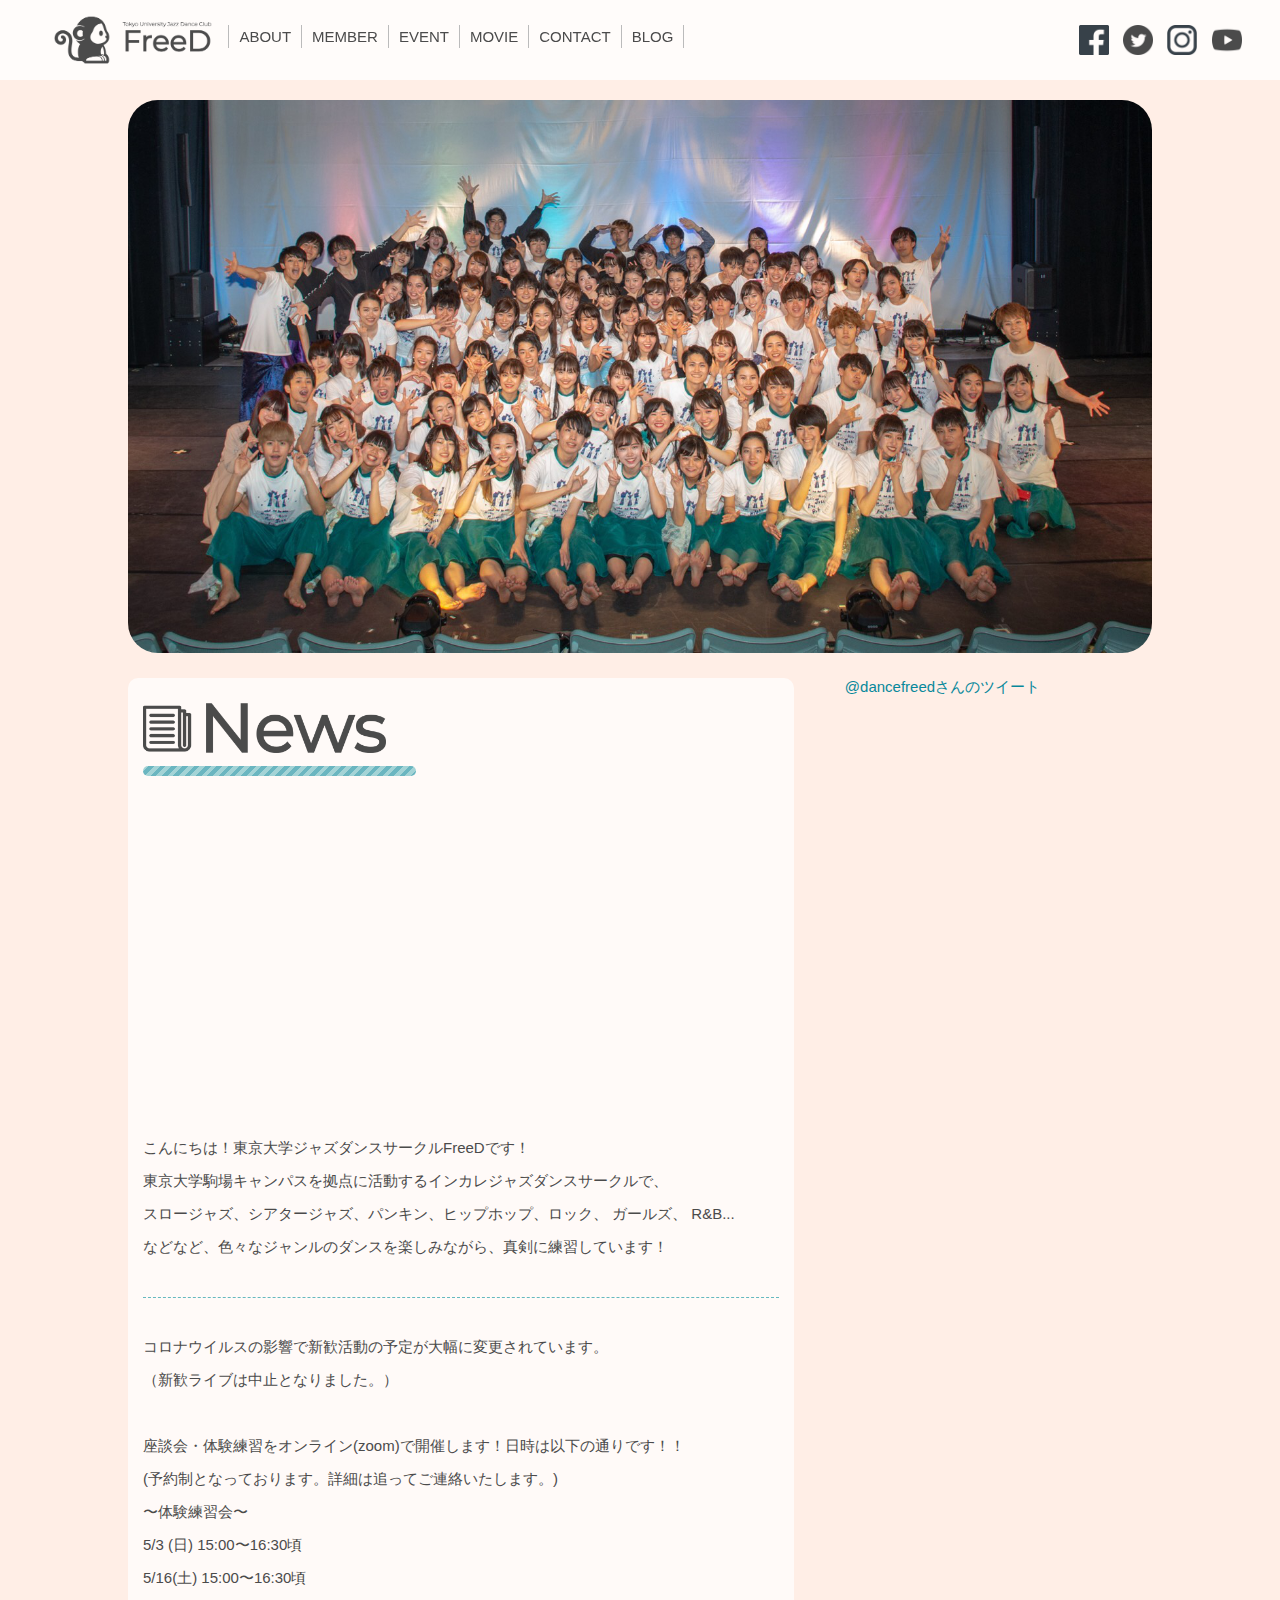
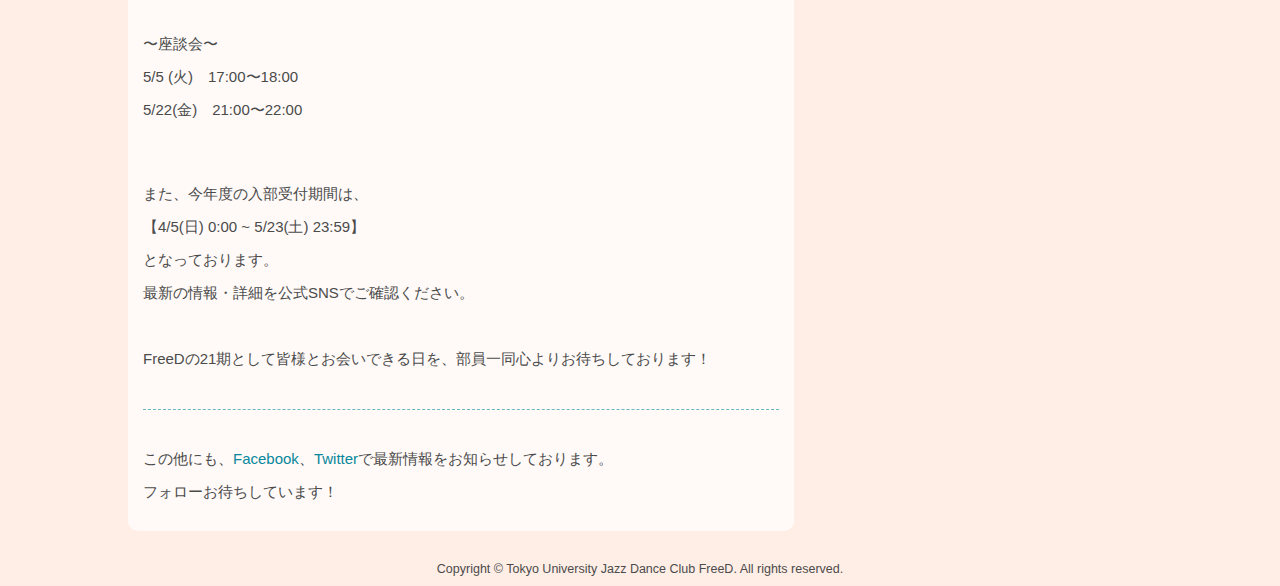
<file: index.html>
<!DOCTYPE html>
<head>
<link rel="icon" href="./favicon.ico"/>
<meta charset="UTF-8">
<meta name="description" content="東京大学ジャズダンスサークルFreeDです！ジャズダンス、ヒップホップ、パンキン、ロック...などなど様々なダンスを楽しく、かつ真剣に練習しています!" />
<meta name="keywords" content="ジャズダンス,東京大学,インカレ,サークル,ダンス" />
<title>FreeD 東京大学ジャズダンスサークル - UT JazzDanceClub FreeD -</title>
<meta name="viewport" content="width=device-width, initial-scale=1">
<link href="freedhp.css" rel="stylesheet" type="text/css" />
<!--<script language=”javascript”>
resizeTo(1000,630);
</script>-->
<!--↑画面サイズ指定-->
</head>

<body>
<header>
    <h1 id="logo"><a href="index.html"><img src="images/logo.png" alt="FreeD"></a></h1>
    <nav id="menubar">
    <ul>
        <li><a href="about.html">ABOUT</a></li>
        <li><a href="member.html">MEMBER</a></li>
        <li><a href="event.html">EVENT</a></li>
        <li><a href="movie.html">MOVIE</a></li>
        <li><a href="contact.html">CONTACT</a></li>
        <li><a href="http://blog.livedoor.jp/dancefreed/" target="_blank" rel="noopener noreferrer">BLOG</a></li>
    </ul>
    </nav>
    <ul class="icon">
        <li><a href="https://www.facebook.com/jazzdancefreed" target="_blank" rel="noopener noreferrer"><img src="images/icon_facebook.png" alt="Facebook"></a></li>
        <li><a href="https://twitter.com/dancefreed" target="_blank" rel="noopener noreferrer"><img src="images/icon_twitter.png" alt="Twitter"></a></li>
        <li><a href="https://www.instagram.com/freed_ut_dance/" target="_blank" rel="noopener noreferrer"><img src="images/icon_instagram.png" alt="Instagram"></a></li>
        <li><a href="https://www.youtube.com/user/jazzdancefreed" target="_blank" rel="nonopener nonreferrer"><img src="images/icon_youtube.png" alt="Youtube"></a></li>
    </ul>

    <div id="nav-drawer">
        <input id="nav-input" type="checkbox" class="nav-unshown">
        <label id="nav-open" for="nav-input"><span></span></label>
        <label class="nav-unshown" id="nav-close" for="nav-input"></label>
        <div id="nav-content">
            <ul>
                <li><a href="index.html">HOME</a></li>
                <li><a href="about.html">ABOUT</a></li>
                <li><a href="member.html">MEMBER</a></li>
                <li><a href="event.html">EVENT</a></li>
                <li><a href="movie.html">MOVIE</a></li>
                <li><a href="contact.html">CONTACT</a></li>
                <li><a href="http://blog.livedoor.jp/dancefreed/" target="_blank" rel="noopener noreferrer">BLOG</a></li>
            </ul>
        </div>
    </div>
</header>

<div class ="main">
    <div class ="topimage">
        <img src="images/top/shinkan_2019.jpg">
    </div>

    <div class="boxes">
        <div class="box">
            <div class="titleimage">
                <img src = "images/news.png">
                <hr class="hr_title" />
            </div>
            <div class="text">
                <br>
                <div class ="iframe-responsive">
                    <iframe width="560" height="315" src="https://www.youtube.com/embed/Z92Rk_LYeN4" frameborder="0" allow="accelerometer; autoplay; encrypted-media; gyroscope; picture-in-picture" allowfullscreen></iframe>
                </div>
                <p>こんにちは！東京大学ジャズダンスサークルFreeDです！</p>
                <p>東京大学駒場キャンパスを拠点に活動するインカレジャズダンスサークルで、</p>
                <p>スロージャズ、シアタージャズ、パンキン、ヒップホップ、ロック、 ガールズ、 R&B...</p>
                <p>などなど、色々なジャンルのダンスを楽しみながら、真剣に練習しています！</p>
                <br>
                <hr>
                <br>
                <p>コロナウイルスの影響で新歓活動の予定が大幅に変更されています。</p>
                <p>（新歓ライブは中止となりました。）</p>
                <br>

                <p>座談会・体験練習をオンライン(zoom)で開催します！日時は以下の通りです！！</p>
                <p>(予約制となっております。詳細は追ってご連絡いたします。)
                <br>
                <p>〜体験練習会〜</p>
                <p>5/3 (日) 15:00〜16:30頃</p>
                <p>5/16(土) 15:00〜16:30頃</p>
                <br>
                <p>〜座談会〜
                <p>5/5 (火)　17:00〜18:00</p>
                <p>5/22(金)　21:00〜22:00</p>
                <br><br>


                <p>また、今年度の入部受付期間は、</p>
                <p>【4/5(日) 0:00 ~ 5/23(土) 23:59】</p>
                <p>となっております。</p>
                <p>最新の情報・詳細を公式SNSでご確認ください。</p>
                <br>
                <p>FreeDの21期として皆様とお会いできる日を、部員一同心よりお待ちしております！</p>
                <br>
                <hr>
                <br>
                <p>この他にも、<a href="https://www.facebook.com/jazzdancefreed/" target="_blank" rel="noopener noreferrer">Facebook</a>、<a href="https://twitter.com/dancefreed" target="_blank" rel="noopener noreferrer">Twitter</a>で最新情報をお知らせしております。</p>
                <p>フォローお待ちしています！</p>
            </div>
        </div>

        <div class="tweetbox">
            <a class="twitter-timeline"
            href="https://twitter.com/dancefreed"
            data-widget-id="619911555111518208"
            width="100%"
            height="1000">@dancefreedさんのツイート</a>
            <script>!function(d,s,id){var js,fjs=d.getElementsByTagName(s)[0],p=/^http:/.test(d.location)?'http':'https';if(!d.getElementById(id)){js=d.createElement(s);js.id=id;js.src=p+"://platform.twitter.com/widgets.js";fjs.parentNode.insertBefore(js,fjs);}}(document,"script","twitter-wjs");</script>
        </div>
    </div>

    <footer>
        <small>Copyright © Tokyo University Jazz Dance Club FreeD. All rights reserved.</small>
    </footer>
</div>
</body>
</html>
</file>
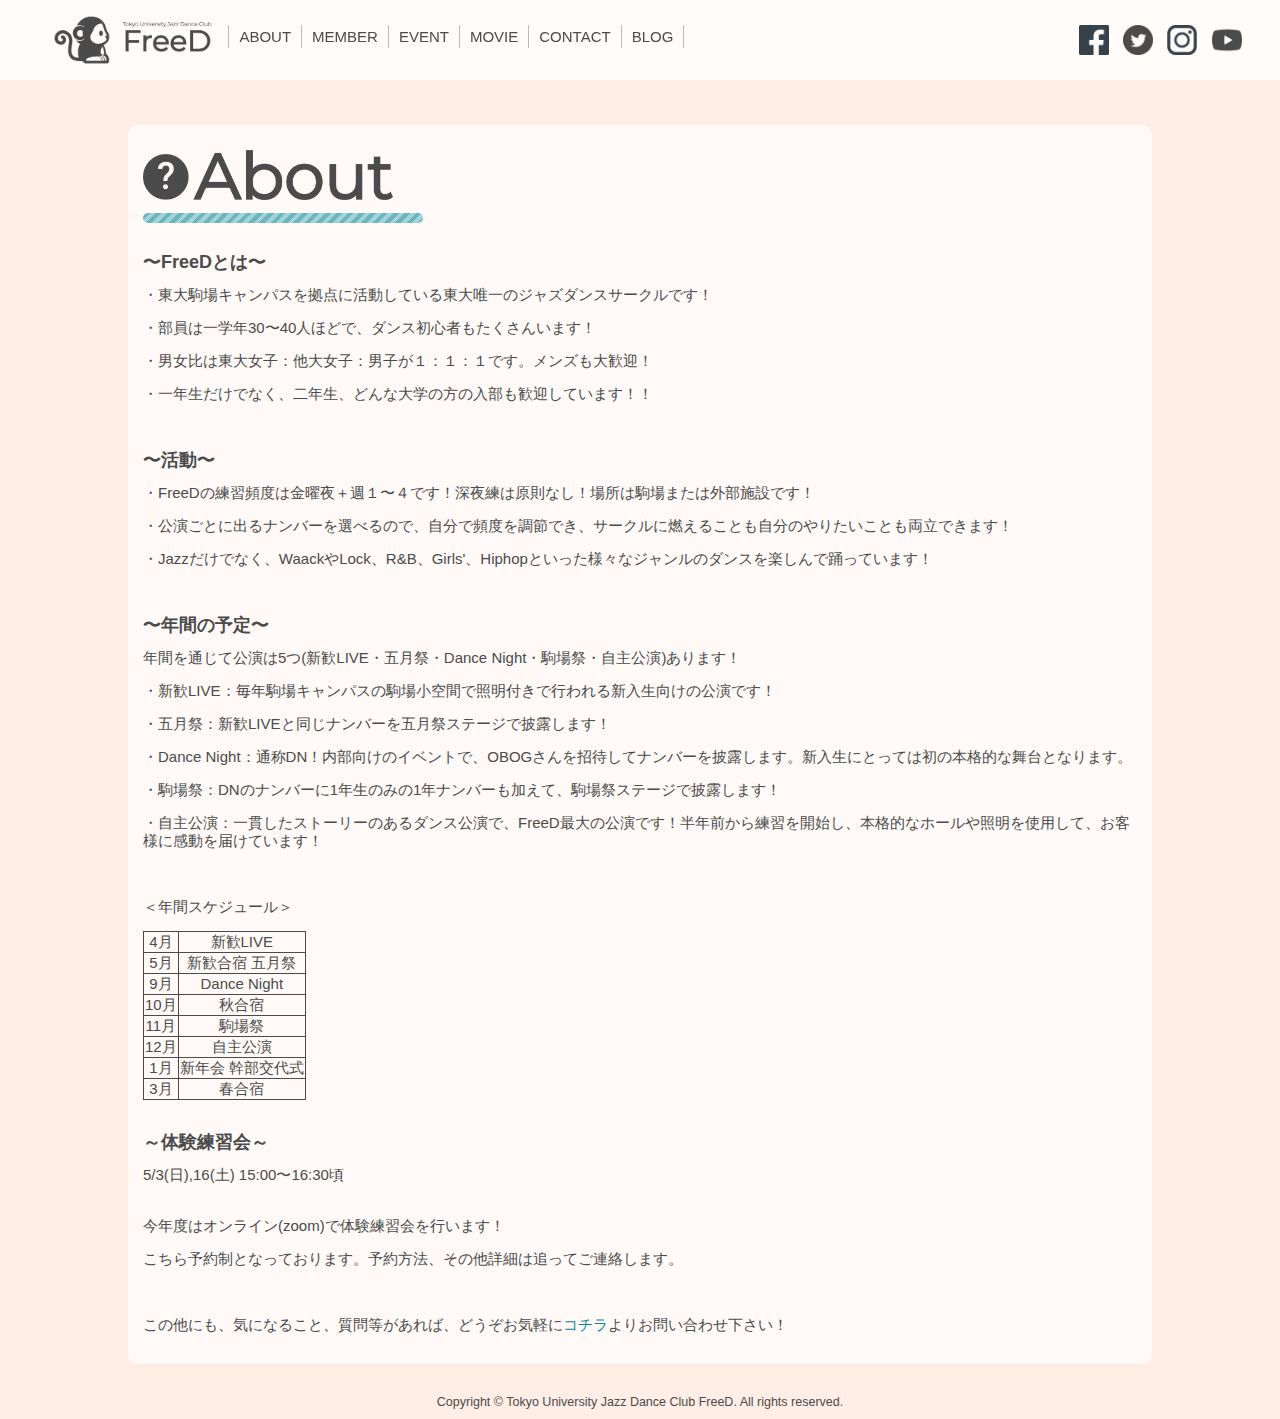
<file: about.html>
<!DOCTYPE html>
<head>
<link rel="icon" href="./favicon.ico"/>
<meta charset="UTF-8">
<title>サークル概要 | ジャズダンスサークルFreeD</title>
<meta name="viewport" content="width=device-width, initial-scale=1">
<link href="freedhp.css" rel="stylesheet" type="text/css" />
</head>

<body>
<header>
    <h1 id="logo"><a href="index.html"><img src="images/logo.png" alt="FreeD"></a></h1>
    <nav id="menubar">
    <ul>
    <li><a href="about.html">ABOUT</a></li>
    <li><a href="member.html">MEMBER</a></li>
    <li><a href="event.html">EVENT</a></li>
    <li><a href="movie.html">MOVIE</a></li>
    <li><a href="contact.html">CONTACT</a></li>
    <li><a href="http://blog.livedoor.jp/dancefreed/" target="_blank" rel="noopener noreferrer">BLOG</a></li>
    </ul>
    </nav>
    <ul class="icon">
        <li><a href="https://www.facebook.com/jazzdancefreed" target="_blank" rel="noopener noreferrer"><img src="images/icon_facebook.png" alt="Facebook"></a></li>
        <li><a href="https://twitter.com/dancefreed" target="_blank" rel="noopener noreferrer"><img src="images/icon_twitter.png" alt="Twitter"></a></li>
        <li><a href="https://www.instagram.com/freed_ut_dance/" target="_blank" rel="noopener noreferrer"><img src="images/icon_instagram.png" alt="Instagram"></a></li>
        <li><a href="https://www.youtube.com/user/jazzdancefreed" target="_blank" rel="nonopener nonreferrer"><img src="images/icon_youtube.png" alt="Youtube"></a></li>
    </ul>

    <div id="nav-drawer">
        <input id="nav-input" type="checkbox" class="nav-unshown">
        <label id="nav-open" for="nav-input"><span></span></label>
        <label class="nav-unshown" id="nav-close" for="nav-input"></label>
        <div id="nav-content">
            <ul>
                <li><a href="index.html">HOME</a></li>
                <li><a href="about.html">ABOUT</a></li>
                <li><a href="member.html">MEMBER</a></li>
                <li><a href="event.html">EVENT</a></li>
                <li><a href="movie.html">MOVIE</a></li>
                <li><a href="contact.html">CONTACT</a></li>
                <li><a href="http://blog.livedoor.jp/dancefreed/" target="_blank" rel="noopener noreferrer">BLOG</a></li>
            </ul>
        </div>
    </div>
</header>

<div class = "main">
    <div class ="topimage">

    </div>

    <div class="boxes">
        <div class ="contentbox">
            <div class="titleimage">
                <img src = "images/about.png">
                <hr class="hr_title" />
            </div>

            <div class="text">
              <h2>〜FreeDとは〜</h2>
              <p>・東大駒場キャンパスを拠点に活動している東大唯一のジャズダンスサークルです！</p>
              <p>・部員は一学年30〜40人ほどで、ダンス初心者もたくさんいます！</p>
              <p>・男女比は東大女子：他大女子：男子が１：１：１です。メンズも大歓迎！</p>
              <p>・一年生だけでなく、二年生、どんな大学の方の入部も歓迎しています！！</p>
              <br>
              <h2>〜活動〜</h2>
              <p>・FreeDの練習頻度は金曜夜＋週１〜４です！深夜練は原則なし！場所は駒場または外部施設です！</p>
              <p>・公演ごとに出るナンバーを選べるので、自分で頻度を調節でき、サークルに燃えることも自分のやりたいことも両立できます！</p>
              <p>・Jazzだけでなく、WaackやLock、R&B、Girls'、Hiphopといった様々なジャンルのダンスを楽しんで踊っています！</p>
              <br>
            <!--
              <h2>Q.FreeDってなに？</h2>
              <p>--- A.FreeDは正式名称を「東京大学ジャズダンスサークルFreeD」といい、東京大学唯一のジャズダンスサークルです！</p>
              <h2>Q.どんなダンスを踊っているの？</h2>
              <p>--- A.名前の通り、ジャズダンスを中心に練習していますが、その他にもLock, Waack, R&B, Girls'などのストリートダンスも練習しています！詳しくは<a href="photomovie.html">こちら</a>をご覧ください。</p>
              <h2>Q.どこで練習しているの？</h2>
              <p>--- A.東京大学駒場キャンパスのコミュニケーションプラザ(通称コミプラ)で主に練習しています！その他にも自治体の施設やダンススタジオを借りて練習することもあります！</p>
              <h2>Q.練習頻度はどれくらい？</h2>
              <p>--- A.練習回数は金曜夜+週1〜4程度(主に火, 水, 木, 土)ですが、ナンバーごとの練習となるので自分の予定に合わせて出るナンバーを選んで、忙しさを調整しながらサークルに参加することが可能です！</p>
-->

              <h2>〜年間の予定〜</h2>
              <p>年間を通じて公演は5つ(新歓LIVE・五月祭・Dance Night・駒場祭・自主公演)あります！</p>
              <p>・新歓LIVE：毎年駒場キャンパスの駒場小空間で照明付きで行われる新入生向けの公演です！</p>
              <p>・五月祭：新歓LIVEと同じナンバーを五月祭ステージで披露します！</p>
              <p>・Dance Night：通称DN！内部向けのイベントで、OBOGさんを招待してナンバーを披露します。新入生にとっては初の本格的な舞台となります。</p>
              <p>・駒場祭：DNのナンバーに1年生のみの1年ナンバーも加えて、駒場祭ステージで披露します！</p>
              <p>・自主公演：一貫したストーリーのあるダンス公演で、FreeD最大の公演です！半年前から練習を開始し、本格的なホールや照明を使用して、お客様に感動を届けています！</p>
              <br>
              <p>＜年間スケジュール＞</p>
              <div class="eventtable">
              <table>
                  <tr>
                  <td>
                      4月
                  </td>
                  <td>
                      新歓LIVE
                  </td>
                  </tr>
                  <tr>
                  <td>
                      5月
                  </td>
                  <td>
                      新歓合宿
                      五月祭
                  </td>
                  </tr>
                  <tr>
                  <td>
                      9月
                  </td>
                  <td>
                      Dance Night
                  </td>
                  </tr>
                  <tr>
                  <td>
                      10月
                  </td>
                  <td>
                      秋合宿
                  </td>
                  </tr>
                  <tr>
                  <td>
                      11月
                  </td>
                  <td>
                      駒場祭
                  </td>
                  </tr>
                  <tr>
                  <td>
                      12月
                  </td>
                  <td>
                      自主公演
                  </td>
                  </tr>
                  <tr>
                  <td>
                      1月
                  </td>
                  <td>
                      新年会
                      幹部交代式
                  </td>
                  </tr>
                  <tr>
                  <td>
                      3月
                  </td>
                  <td>
                      春合宿
                  </td>
                  </tr>
              </table>
              </div>
              <!--
              <h2>Q.何年生まで活動するの？</h2>
              <p>--- A.3年目の代が幹部代としてサークルをまとめ、12月の自主公演を終えた後に引退し、次の代へ幹部代を引き継ぎます。勿論、OBOGとなった後も(社会人になった後でも!)いつでもサークルに帰ってきて皆と楽しく踊ることも出来ます☆</p>
              <h2>Q.どれくらいメンバーがいるの？</h2>
              <p>--- A.1学年約30人、3学年合わせて現役生約90人が活動しています！男女比は1:2~3くらいです！</p>
              <h2>Q.東大生じゃない人も入れるの？</h2>
              <p>--- A.他大生も大歓迎です♪女子は東大生：他大生がおよそ1：1、男子は殆どが東大生ですが、他大生もいます。大学による入部制限もなく、早稲田大学・青山学院大学・明治大学・御茶ノ水女子大学・日本女子大学・東京女子大学などなど色々な大学からメンバーが集まっており、大学の垣根を超えて楽しく活動しています！</p>
              <h2>Q.2年生は流石に入れないですよね・・・？</h2>
              <p>--- A.全然オッケーです！2年生に限らず、3年生以上だって入れます！学年関係なく、入部年度で同期が決まるので、学年では後輩だけどFreeDでは同期、なんてこともよく起こります。</p>
              <h2>Q.ダンスやったことなくてついていけるか不安です・・・</h2>
              <p>--- A.ダンス初心者で入部した人も沢山います！特に男子は経験者なんて殆どいません！先輩やOBOGさんの丁寧な指導のもと、幹部代になる頃にはみな見違えるほどダンスが上手になります！</p>
              <h2>Q.言葉で説明されてもピンとこないな・・・</h2>
              <p>--- A.是非、新歓LIVE・体験練習会へお越し下さい！！新歓LIVEでFreeDのダンスを間近で感じて、体験練習会でメンバーと一緒に踊って、是非FreeDのアットホームな雰囲気を感じてください！！2019年度は以下の日程で体験練習会を開催します。新歓LIVEの詳細は<a href="stage.html">コチラ</a>へどうぞ</p>
-->
              <br>
              <h2>～体験練習会～</h2>
              <div>5/3(日),16(土) 15:00〜16:30頃</div>
              <br>
              <p>今年度はオンライン(zoom)で体験練習会を行います！</p>
              <p>こちら予約制となっております。予約方法、その他詳細は追ってご連絡します。</p>
<!--          <div>4/9(火), 10(水), 18(木), 23(火), 24(水)18:45-21:00</div>
              <p>＠駒場キャンパスコミュニケーションプラザ北館</p>
                      <p>集合場所：駒場キャンパス正門前</p>
                      <p>集合時間：18:25</p>
                      <p>持ち物; 運動できる服、室内用の靴</p>
                      <p>※正門前に部員が立っていて、練習所まで 案内します。時間に間に合わない人は直接 練習場所にお越しください。</p>
-->
              <br>

              <p>この他にも、気になること、質問等があれば、どうぞお気軽に<a href="contact.html">コチラ</a>よりお問い合わせ下さい！</p>

            </div>
        </div>
    </div>

    <footer>
        <small>Copyright © Tokyo University Jazz Dance Club FreeD. All rights reserved.</small>
    </footer>
</div>
</body>
</html>
</file>
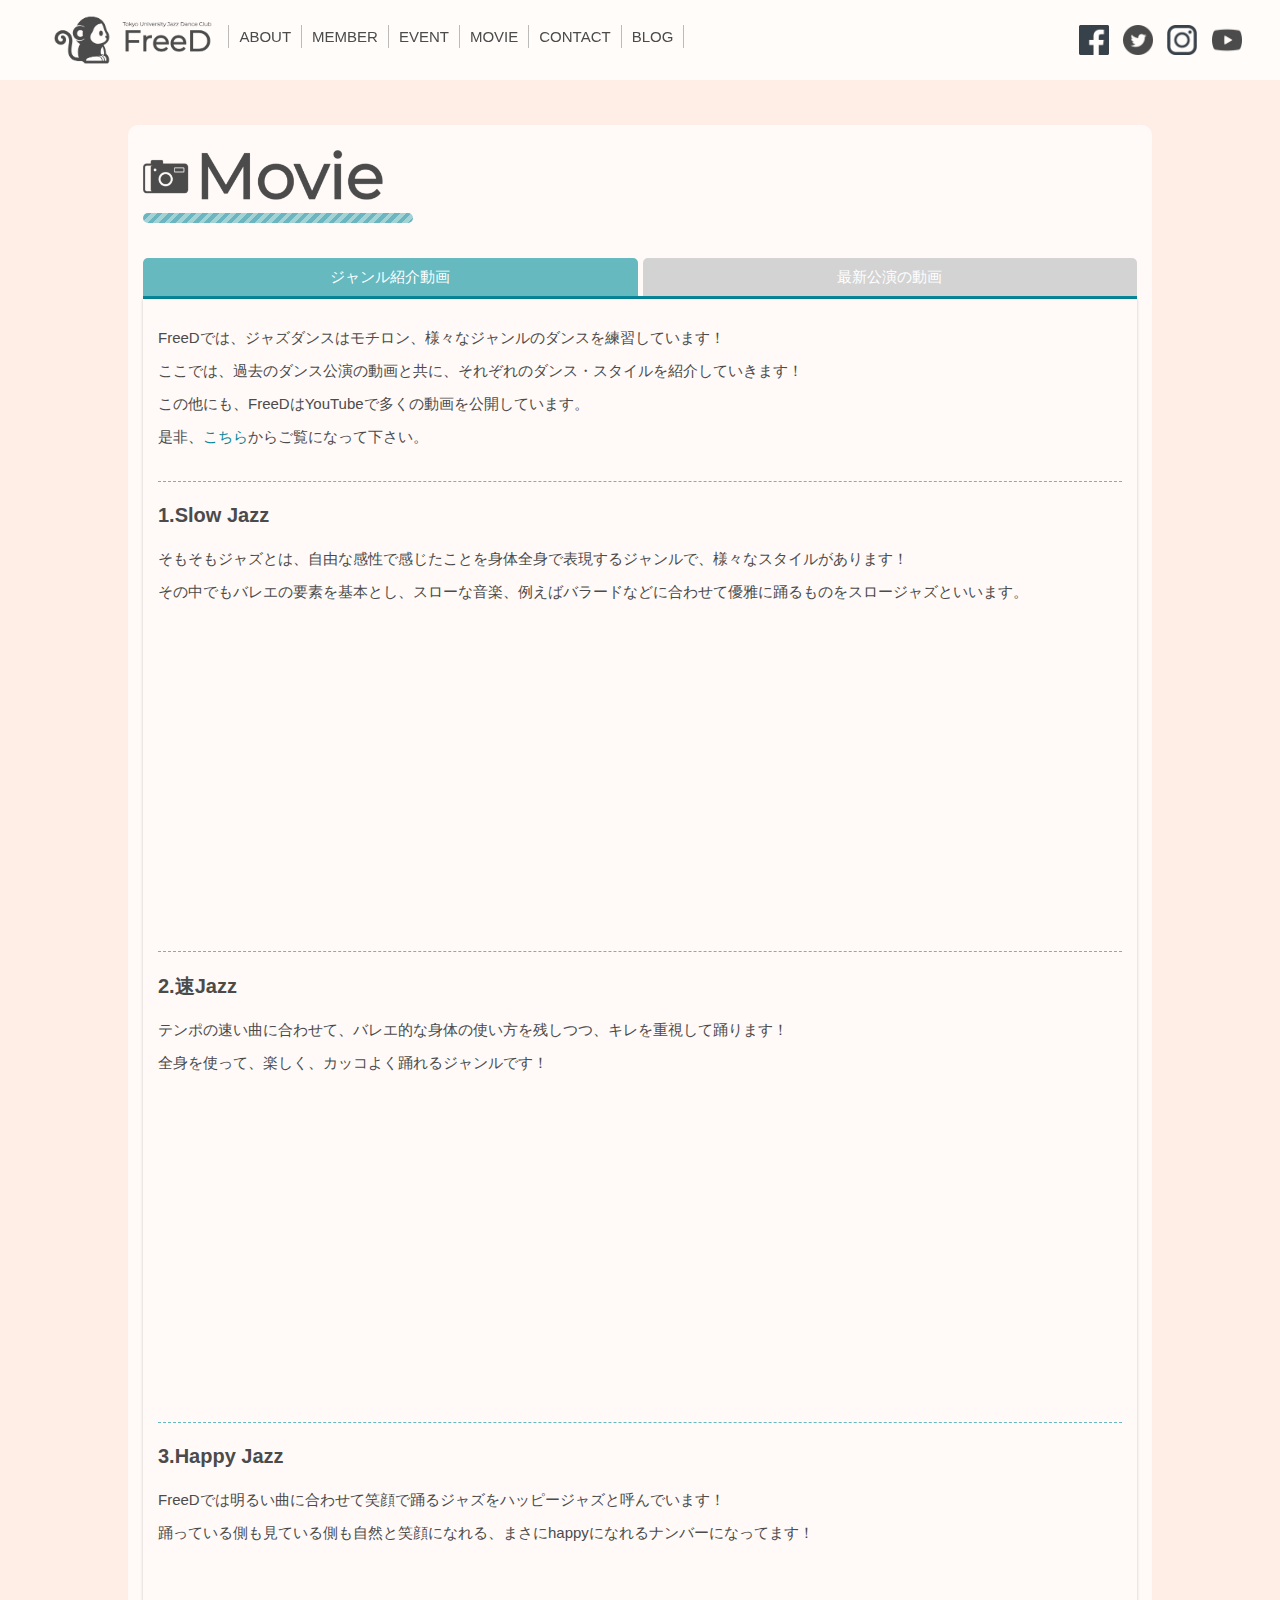
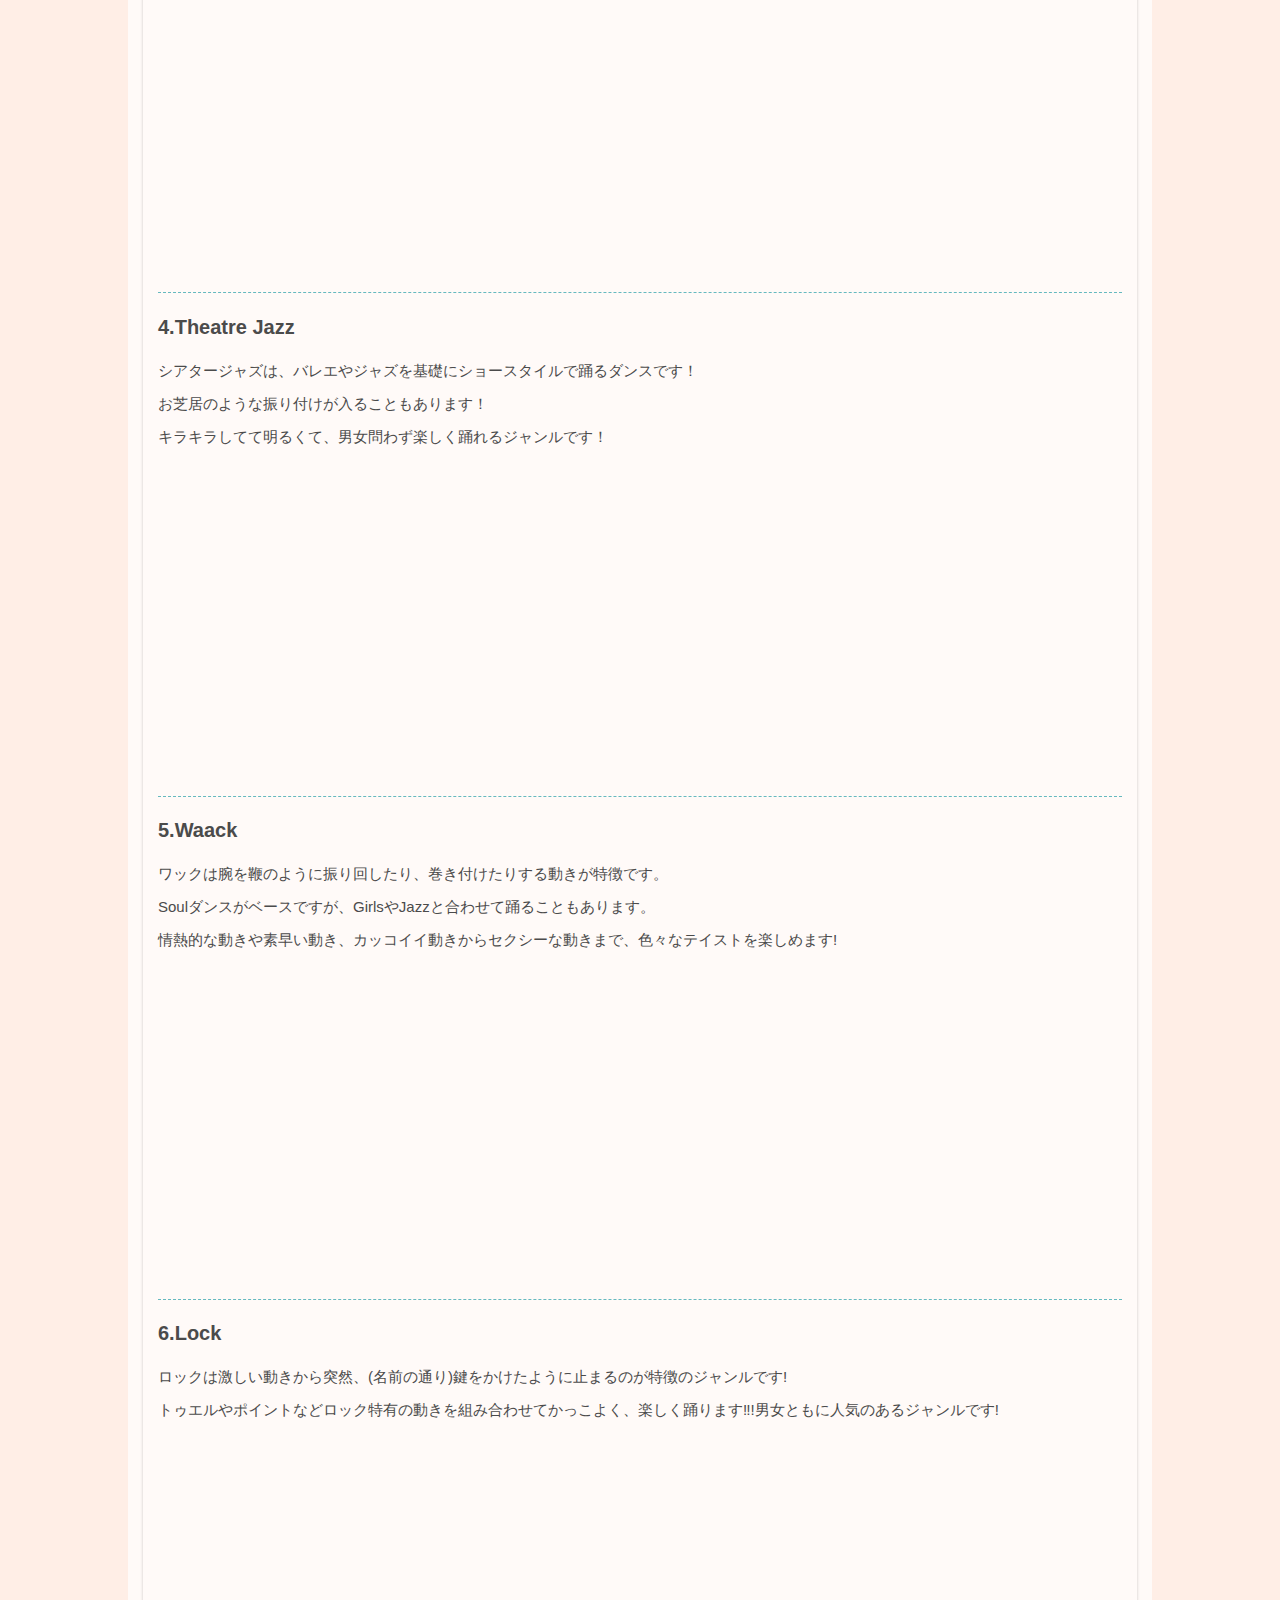
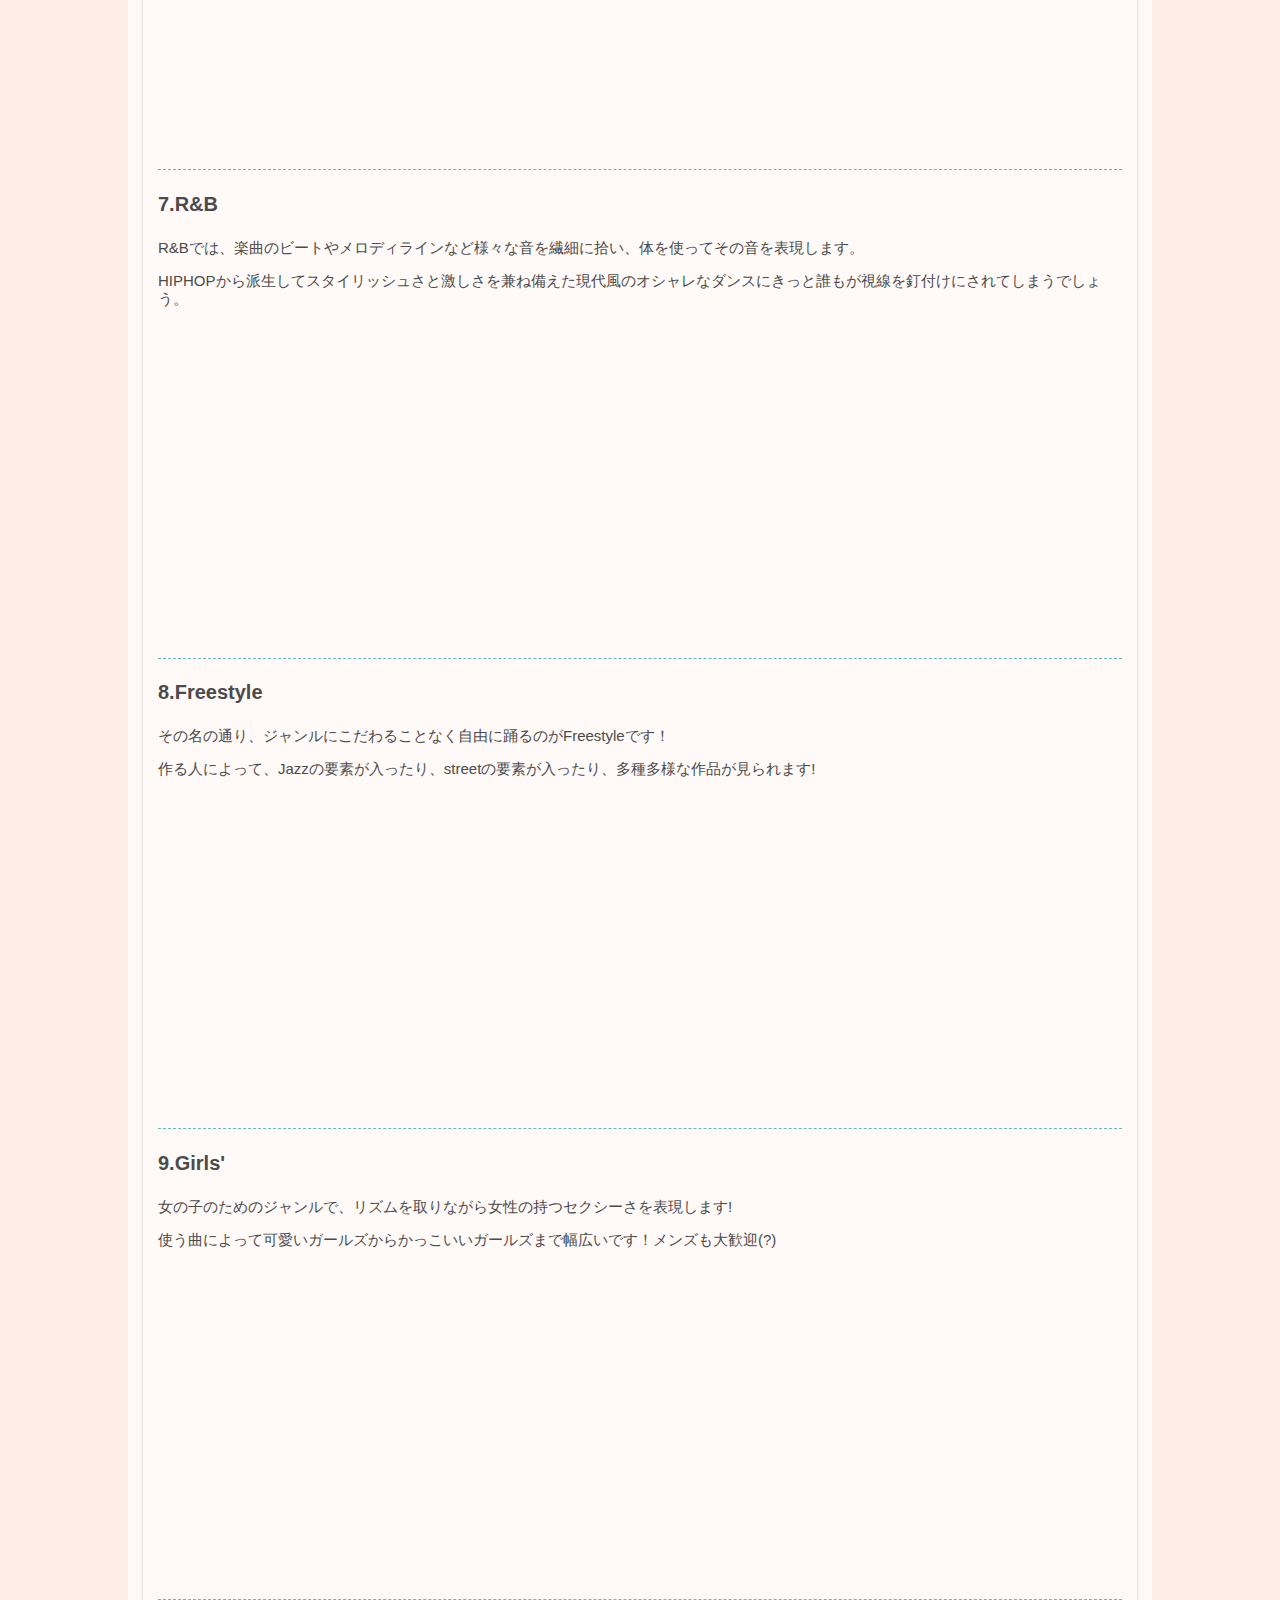
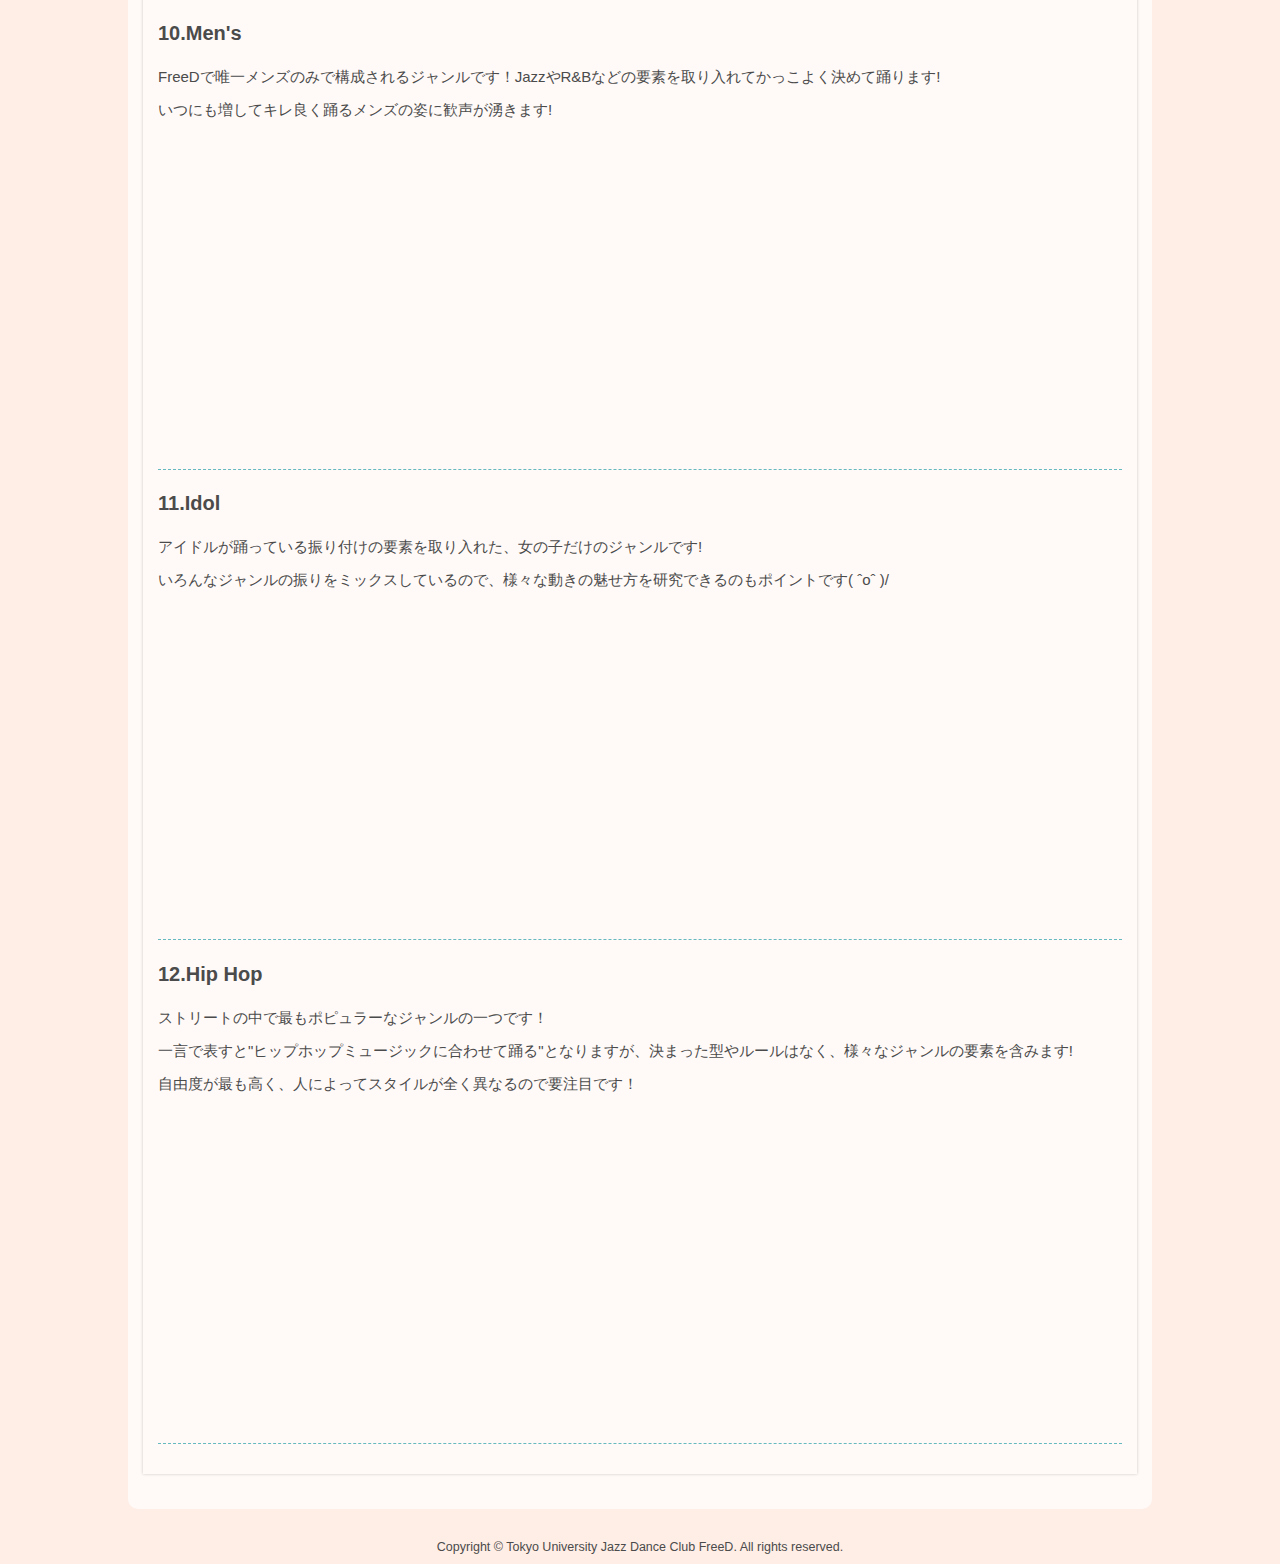
<file: movie.html>
<!DOCTYPE html>
<head>
    <link rel="icon" href="./favicon.ico"/>
    <meta charset="UTF-8">
    <title>動画 | ジャズダンスサークルFreeD</title>
    <meta name="viewport" content="width=device-width, initial-scale=1">
    <link href="freedhp.css" rel="stylesheet" type="text/css" />
</head>

<body>
    <header>
        <h1 id="logo"><a href="index.html"><img src="images/logo.png" alt="FreeD"></a></h1>
        <nav id="menubar">
        <ul>
            <li><a href="about.html">ABOUT</a></li>
            <li><a href="member.html">MEMBER</a></li>
            <li><a href="event.html">EVENT</a></li>
            <li><a href="movie.html">MOVIE</a></li>
            <li><a href="contact.html">CONTACT</a></li>
            <li><a href="http://blog.livedoor.jp/dancefreed/" target="_blank" rel="noopener noreferrer">BLOG</a></li>
        </ul>
        </nav>
        <ul class="icon">
            <li><a href="https://www.facebook.com/jazzdancefreed" target="_blank" rel="noopener noreferrer"><img src="images/icon_facebook.png" alt="Facebook"></a></li>
            <li><a href="https://twitter.com/dancefreed" target="_blank" rel="noopener noreferrer"><img src="images/icon_twitter.png" alt="Twitter"></a></li>
            <li><a href="https://www.instagram.com/freed_ut_dance/" target="_blank" rel="noopener noreferrer"><img src="images/icon_instagram.png" alt="Instagram"></a></li>
            <li><a href="https://www.youtube.com/user/jazzdancefreed" target="_blank" rel="nonopener nonreferrer"><img src="images/icon_youtube.png" alt="Youtube"></a></li>
        </ul>

        <div id="nav-drawer">
            <input id="nav-input" type="checkbox" class="nav-unshown">
            <label id="nav-open" for="nav-input"><span></span></label>
            <label class="nav-unshown" id="nav-close" for="nav-input"></label>
            <div id="nav-content">
                <ul>
                    <li><a href="index.html">HOME</a></li>
                    <li><a href="about.html">ABOUT</a></li>
                    <li><a href="member.html">MEMBER</a></li>
                    <li><a href="event.html">EVENT</a></li>
                    <li><a href="movie.html">MOVIE</a></li>
                    <li><a href="contact.html">CONTACT</a></li>
                    <li><a href="http://blog.livedoor.jp/dancefreed/" target="_blank" rel="noopener noreferrer">BLOG</a></li>
                </ul>
            </div>
        </div>
    </header>

    <div class="main">
        <div class="topimage">

        </div>

        <div class="boxes">
            <div class ="contentbox">
                <div class="titleimage">
                        <img src="images/movie.png">
                        <hr class="hr_title" />
                </div>

                <div class="text">
                    <div class ="tab-wrap">
                        <input type="radio" name="tab" id="tab_movie" class="tab-switch" checked><label for="tab_movie" class="tab-label">ジャンル紹介動画</label>
                        <div class="tab-content" id="content_movie">
                            <div class="genres">
                                <ul>
                                  <li>
                                          <p>FreeDでは、ジャズダンスはモチロン、様々なジャンルのダンスを練習しています！</p>
                                          <p>ここでは、過去のダンス公演の動画と共に、それぞれのダンス・スタイルを紹介していきます！</p>
                                          <p>この他にも、FreeDはYouTubeで多くの動画を公開しています。</p>
                                          <p>是非、<a href="http://www.youtube.com/user/jazzdancefreed" target="_blank" ref="nonopener nonreferrer">こちら</a>からご覧になって下さい。</p>
                                  </li>
                                  <li>
                                      <h1>1.Slow Jazz</h1>
                                      <p>そもそもジャズとは、自由な感性で感じたことを身体全身で表現するジャンルで、様々なスタイルがあります！</p>
                                      <p>その中でもバレエの要素を基本とし、スローな音楽、例えばバラードなどに合わせて優雅に踊るものをスロージャズといいます。</p>
                                      <div class="iframe-responsive">
                                        <iframe width="560" height="315" src="https://www.youtube.com/embed/1pRXqB3_CqI" frameborder="0" allow="accelerometer; autoplay; encrypted-media; gyroscope; picture-in-picture" allowfullscreen></iframe>
                                      </div>
                                  </li>
                                  <li>
                                      <h1>2.速Jazz</h1>
                                      <p>テンポの速い曲に合わせて、バレエ的な身体の使い方を残しつつ、キレを重視して踊ります！</p>
                                      <p>全身を使って、楽しく、カッコよく踊れるジャンルです！</p>
                                      <div class="iframe-responsive">
                                        <iframe width="560" height="315" src="https://www.youtube.com/embed/EYLphdP3EDo" frameborder="0" allow="accelerometer; autoplay; encrypted-media; gyroscope; picture-in-picture" allowfullscreen></iframe>
                                      </div>
                                  </li>
                                  <li>
                                      <h1>3.Happy Jazz</h1>
                                      <p>FreeDでは明るい曲に合わせて笑顔で踊るジャズをハッピージャズと呼んでいます！</p>
                                      <p>踊っている側も見ている側も自然と笑顔になれる、まさにhappyになれるナンバーになってます！</p>
                                      <div class="iframe-responsive">
                                        <iframe width="560" height="315" src="https://www.youtube.com/embed/cKw61WgpVik" frameborder="0" allow="accelerometer; autoplay; encrypted-media; gyroscope; picture-in-picture" allowfullscreen></iframe>
                                      </div>
                                  </li>
                                  <li>
                                      <h1>4.Theatre Jazz</h1>
                                      <p>シアタージャズは、バレエやジャズを基礎にショースタイルで踊るダンスです！</p>
                                      <p>お芝居のような振り付けが入ることもあります！</p>
                                      <p>キラキラしてて明るくて、男女問わず楽しく踊れるジャンルです！</p>
                                      <div class="iframe-responsive">
                                        <iframe width="560" height="315" src="https://www.youtube.com/embed/-Il80Yuodcc" frameborder="0" allow="accelerometer; autoplay; encrypted-media; gyroscope; picture-in-picture" allowfullscreen></iframe>
                                      </div>
                                  </li>
                                  <li>
                                      <h1>5.Waack</h1>
                                      <p>ワックは腕を鞭のように振り回したり、巻き付けたりする動きが特徴です。</p>
                                      <p>Soulダンスがベースですが、GirlsやJazzと合わせて踊ることもあります。</p>
                                      <p>情熱的な動きや素早い動き、カッコイイ動きからセクシーな動きまで、色々なテイストを楽しめます!</p>
                                      <div class="iframe-responsive">
                                        <iframe width="560" height="315" src="https://www.youtube.com/embed/prs5um4Hq_o" frameborder="0" allow="accelerometer; autoplay; encrypted-media; gyroscope; picture-in-picture" allowfullscreen></iframe>
                                      </div>
                                  </li>
                                  <li>
                                      <h1>6.Lock</h1>
                                      <p>ロックは激しい動きから突然、(名前の通り)鍵をかけたように止まるのが特徴のジャンルです!</p>
                                      <p>トゥエルやポイントなどロック特有の動きを組み合わせてかっこよく、楽しく踊ります‼!男女ともに人気のあるジャンルです!</p>
                                      <div class="iframe-responsive">
                                        <iframe width="560" height="315" src="https://www.youtube.com/embed/-7EAXBFlmt8" frameborder="0" allow="accelerometer; autoplay; encrypted-media; gyroscope; picture-in-picture" allowfullscreen></iframe>
                                      </div>
                                  </li>
                                  <li>
                                      <h1>7.R&B</h1>
                                      <p>R&Bでは、楽曲のビートやメロディラインなど様々な音を繊細に拾い、体を使ってその音を表現します。</p>
                                      <p>HIPHOPから派生してスタイリッシュさと激しさを兼ね備えた現代風のオシャレなダンスにきっと誰もが視線を釘付けにされてしまうでしょう。</p>
                                      <div class="iframe-responsive">
                                        <iframe width="560" height="315" src="https://www.youtube.com/embed/rEQaArHXgnM" frameborder="0" allow="accelerometer; autoplay; encrypted-media; gyroscope; picture-in-picture" allowfullscreen></iframe>
                                      </div>
                                  </li>
                                  <li>
                                      <h1>8.Freestyle</h1>
                                      <p>その名の通り、ジャンルにこだわることなく自由に踊るのがFreestyleです！</p>
                                      <p>作る人によって、Jazzの要素が入ったり、streetの要素が入ったり、多種多様な作品が見られます!</p>
                                      <div class="iframe-responsive">
                                        <iframe width="560" height="315" src="https://www.youtube.com/embed/Cbe93MPrQQk" frameborder="0" allow="accelerometer; autoplay; encrypted-media; gyroscope; picture-in-picture" allowfullscreen></iframe>
                                      </div>
                                  </li>
                                  <li>
                                      <h1>9.Girls'</h1>
                                      <p>女の子のためのジャンルで、リズムを取りながら女性の持つセクシーさを表現します!</p>
                                      <p>使う曲によって可愛いガールズからかっこいいガールズまで幅広いです！メンズも大歓迎(?)</p>
                                      <div class="iframe-responsive">
                                        <iframe width="560" height="315" src="https://www.youtube.com/embed/g_7YsC6d4Qk" frameborder="0" allow="accelerometer; autoplay; encrypted-media; gyroscope; picture-in-picture" allowfullscreen></iframe>
                                      </div>
                                  </li>
                                  <li>
                                      <h1>10.Men's</h1>
                                      <p>FreeDで唯一メンズのみで構成されるジャンルです！JazzやR&Bなどの要素を取り入れてかっこよく決めて踊ります!</p>
                                      <p>いつにも増してキレ良く踊るメンズの姿に歓声が湧きます!</p>
                                      <div class="iframe-responsive">
                                        <iframe width="560" height="315" src="https://www.youtube.com/embed/U9WvKLu17sQ" frameborder="0" allow="accelerometer; autoplay; encrypted-media; gyroscope; picture-in-picture" allowfullscreen></iframe>
                                      </div>
                                  </li>
                                  <li>
                                      <h1>11.Idol</h1>
                                      <p>アイドルが踊っている振り付けの要素を取り入れた、女の子だけのジャンルです!</p>
                                      <p>いろんなジャンルの振りをミックスしているので、様々な動きの魅せ方を研究できるのもポイントです( ˆoˆ )/</p>
                                      <div class="iframe-responsive">
                                        <iframe width="560" height="315" src="https://www.youtube.com/embed/UsmPpVM_8R8" frameborder="0" allow="accelerometer; autoplay; encrypted-media; gyroscope; picture-in-picture" allowfullscreen></iframe>
                                      </div>
                                  </li>
                                  <li>
                                      <h1>12.Hip Hop</h1>
                                      <p>ストリートの中で最もポピュラーなジャンルの一つです！</p>
                                      <p>一言で表すと"ヒップホップミュージックに合わせて踊る"となりますが、決まった型やルールはなく、様々なジャンルの要素を含みます!</p>
                                      <p>自由度が最も高く、人によってスタイルが全く異なるので要注目です！</p>
                                      <div class="iframe-responsive">
                                        <iframe width="560" height="315" src="https://www.youtube.com/embed/GOnqsNyRMCw" frameborder="0" allow="accelerometer; autoplay; encrypted-media; gyroscope; picture-in-picture" allowfullscreen></iframe>
                                      </div>
                                  </li>
                                </ul>
                            </div>
                        </div>

                        <input type="radio" name="tab" id="tab_photo" class="tab-switch"><label for="tab_photo" class="tab-label">最新公演の動画</label>
                        <div class="tab-content" id="content_photo">
                            <div class="latest_movie">
                                <ul>
                                  <li>
                                          <p>最新の公演である、第13回自主公演『Unlimited』の各作品の動画を公開しています。</p>
                                          <p>この他にも、FreeDはYouTubeで多くの動画を公開しています。</p>
                                          <p>是非、<a href="http://www.youtube.com/user/jazzdancefreed" target="_blank" ref="nonopener nonreferrer">こちら</a>からご覧になって下さい。</p>
                                  </li>
                                  <li>
                                      <h1>M1 Dazzling Dream</h1>
                                      <p>振付：たくみ(18期)・つばさ(18期)・みなみ(18期)・りょーこ(18期)</p>
                                      <p>Genre：All Genre</p>
                                      <div class="iframe-responsive">
                                        <iframe width="560" height="315" src="https://www.youtube.com/embed/qaOJMoGCQSY" frameborder="0" allow="accelerometer; autoplay; encrypted-media; gyroscope; picture-in-picture" allowfullscreen></iframe>
                                      </div>
                                  </li>
                                  <li>
                                    <h1>M2 光と影</h1>
                                    <p>振付：まえ(17期)・しん(17期)</p>
                                    <p>Genre：Jazz</p>
                                    <div class="iframe-responsive">
                                        <iframe width="560" height="315" src="https://www.youtube.com/embed/cigwmqbRbGY" frameborder="0" allow="accelerometer; autoplay; encrypted-media; gyroscope; picture-in-picture" allowfullscreen></iframe>
                                    </div>
                                </li>
                                <li>
                                    <h1>M3 憧れの世界</h1>
                                    <p>振付：りん(18期)</p>
                                    <p>Genre：Waack</p>
                                    <div class="iframe-responsive">
                                        <iframe width="560" height="315" src="https://www.youtube.com/embed/AfFLsh2v83E" frameborder="0" allow="accelerometer; autoplay; encrypted-media; gyroscope; picture-in-picture" allowfullscreen></iframe>
                                    </div>
                                </li>
                                <li>
                                    <h1>M4 始まりの時</h1>
                                    <p>振付：こもも(18期)</p>
                                    <p>Genre：Jazz</p>
                                    <div class="iframe-responsive">
                                        <iframe width="560" height="315" src="https://www.youtube.com/embed/-HJOP_gfUvI" frameborder="0" allow="accelerometer; autoplay; encrypted-media; gyroscope; picture-in-picture" allowfullscreen></iframe>
                                    </div>
                                </li>
                                <li>
                                    <h1>M5 時計庫</h1>
                                    <p>振付：さつき(18期)</p>
                                    <p>Genre：Freestyle</p>
                                    <div class="iframe-responsive">
                                        <iframe width="560" height="315" src="https://www.youtube.com/embed/EamxOVmg6eQ" frameborder="0" allow="accelerometer; autoplay; encrypted-media; gyroscope; picture-in-picture" allowfullscreen></iframe>
                                    </div>
                                </li>
                                <li>
                                    <h1>M6 続きの足音</h1>
                                    <p>振付：えま(17期)・KB(15期)</p>
                                    <p>Genre：Jazz</p>
                                    <div class="iframe-responsive">
                                        <iframe width="560" height="315" src="https://www.youtube.com/embed/g5OsjLjRg5g" frameborder="0" allow="accelerometer; autoplay; encrypted-media; gyroscope; picture-in-picture" allowfullscreen></iframe>
                                    </div>
                                </li>
                                <li>
                                    <h1>M7 夢の途中</h1>
                                    <p>振付：もえ(18期)・あよ(18期)</p>
                                    <p>Genre：Girls'</p>
                                    <div class="iframe-responsive">
                                        <iframe width="560" height="315" src="https://www.youtube.com/embed/chGT_pxsXhI" frameborder="0" allow="accelerometer; autoplay; encrypted-media; gyroscope; picture-in-picture" allowfullscreen></iframe>
                                    </div>
                                </li>
                                <li>
                                    <h1>M8 Return</h1>
                                    <p>振付：TP(16期)</p>
                                    <p>Genre：Jazz</p>
                                    <div class="iframe-responsive">
                                        <iframe width="560" height="315" src="https://www.youtube.com/embed/a6nuvIwKxIM" frameborder="0" allow="accelerometer; autoplay; encrypted-media; gyroscope; picture-in-picture" allowfullscreen></iframe>
                                    </div>
                                </li>
                                <li>
                                    <h1>M9 To save your life</h1>
                                    <p>振付：まさ(18期)・みね(18期)</p>
                                    <p>Genre：Lock</p>
                                    <div class="iframe-responsive">
                                        <iframe width="560" height="315" src="https://www.youtube.com/embed/GqCcWCGLPGo" frameborder="0" allow="accelerometer; autoplay; encrypted-media; gyroscope; picture-in-picture" allowfullscreen></iframe>
                                    </div>
                                </li>
                                <li>
                                    <h1>M10 母の願い</h1>
                                    <p>振付：みほ(18期)・よしけん(19期)</p>
                                    <p>Genre：Jazz</p>
                                    <div class="iframe-responsive">
                                        <iframe width="560" height="315" src="https://www.youtube.com/embed/hNACaFyk20E" frameborder="0" allow="accelerometer; autoplay; encrypted-media; gyroscope; picture-in-picture" allowfullscreen></iframe>
                                    </div>
                                </li>
                                <li>
                                    <h1>M11 Silent Scream</h1>
                                    <p>振付：エンドゥ(18期)・たいせい(19期)</p>
                                    <p>Genre：R&B</p>
                                    <div class="iframe-responsive">
                                        <iframe width="560" height="315" src="https://www.youtube.com/embed/CppG8ZfvC8M" frameborder="0" allow="accelerometer; autoplay; encrypted-media; gyroscope; picture-in-picture" allowfullscreen></iframe>
                                    </div>
                                </li>
                                <li>
                                    <h1>M12 花と花</h1>
                                    <p>振付：あべ(18期)</p>
                                    <p>Genre：Jazz</p>
                                    <div class="iframe-responsive">
                                        <iframe width="560" height="315" src="https://www.youtube.com/embed/R3tytzePzfA" frameborder="0" allow="accelerometer; autoplay; encrypted-media; gyroscope; picture-in-picture" allowfullscreen></iframe>
                                    </div>
                                </li>
                                <li>
                                    <h1>M15 Finale</h1>
                                    <p>振付：さのはる(18期)・りょーこ(18期) ...and more</p>
                                    <div class="iframe-responsive">
                                        <iframe width="560" height="315" src="https://www.youtube.com/embed/wbib7xEAu9M" frameborder="0" allow="accelerometer; autoplay; encrypted-media; gyroscope; picture-in-picture" allowfullscreen></iframe>
                                    </div>
                                </li>
                                </ul>
                            </div>
                        </div>
                    </div>
                </div>
            </div>
        </div>

        <footer>
                <small>Copyright © Tokyo University Jazz Dance Club FreeD. All rights reserved.</small>
        </footer>
    </div>
</body>
</html>
</file>
<file: freedhp.css>
@charset "UTF-8";

/*padding,borderを含めたサイズで計算*/
*{
    box-sizing:border-box
}

body{
    width : 100%;
    margin: 0;
    color : #4b4b4b;
    background-color: #ffeee6;
    font-size:15px;
    font-family:  "ヒラギノ角ゴ Pro W3", "Hiragino Kaku Gothic Pro", "メイリオ", Meiryo, Osaka, "ＭＳ Ｐゴシック", "MS PGothic", sans-serif;
}

a{/*リンクされた文字*/
    color:#07889b;
    font-style:normal;
    text-decoration:none;
}
a:link {/*未訪問のリンク*/
    color:#07889b;
    font-style:normal;
    text-decoration:none;
}
a:visited {/*訪問後のリンク*/
    color:#07889b;
    text-decoration:none;
}
a:hover {/*マウスをのせたとき*/
    color:#66b9bf;
    font-style:normal;
    text-decoration:none;
}
a:active {/*クリック中*/
    text-decoration:none;
}

/*詳細等のボタンリンク色に*/
summary{
    color: #07889b;
    outline: none;
}

summary:hover{
    color: #66b9bf;
}

h1{
    font-size:20px;
    font-style:normal;
    line-height: 100%;
    padding: 10px 0px;
}

h2{
    font-size:18px;
    font-style:normal;
    line-height:100%;
}

/*水平線（点線）*/
hr {
    width: 100%;
    height: 1px;
    border: 0;
    border-top: 1px dashed #66b9bf;
}

/*title画像のしたの水平線（斜線）*/
hr.hr_title{
    height: 10px;
    opacity: 60%;
    background: -webkit-repeating-linear-gradient(-45deg, #07889b, #07889b 4px,#66b9bf 4px, #66b9bf 8px);
    background: repeating-linear-gradient(-45deg, #07889b, #07889b 4px, #66b9bf 4px, #66b9bf 8px);
    border: none;
    position: relative;
    top: -5px;
    width: inherit;
    border-radius: 10px;
}

ul {
    list-style-type: none;
    padding-left:0px;
}

img {
    border: none;
    max-width: 100%;
    height: auto;
    vertical-align: middle;
}

/*ヘッダーの設定*/
header {
	position: fixed;	/*固定表示*/
    left: 0px;
    top: 0px;
	z-index: 99;
	width: 100%;		/*幅*/
	height: 80px;		/*高さ*/
	background:rgba(255,255,255,0.8);	/*背景色*/
}

/*FreeDロゴ*/
header #logo img {
	width: 190px;	/*画像の幅*/
	position: absolute;
	left: 3%;		/*ヘッダーブロックに対して左から3%の場所に配置*/
	bottom: 0px;	/*ヘッダーブロックに対して下から0pxの場所に配置*/
}

/*SNSアイコン*/
header .icon {
	position: absolute;
	right: 3%;
	bottom: 10px;
}
/*アイコン１個あたりの設定*/
header .icon li {
	display: inline;	/*横並びにさせる指定*/
}
/*アイコン画像の設定*/
header .icon img {
	width: 30px;
	margin-left: 10px;
}

/*メニューデスクトップ版*/
#menubar {
    overflow: hidden;
    clear: both;
	position: absolute;
	left: calc(3% + 190px);	/*FreeDロゴのすぐ右に配置*/
    bottom: 10px;
    height: 60px;
}
/*メニュー１個あたりの設定*/
#menubar li {
	overflow: hidden;
	float: left;		/*左に回り込み*/
	text-align: center;	/*文字をセンタリング*/
	padding: 0px 10px;	/*上下、左右へのメニュー内の余白*/
}
#menubar li a {
    display:  block;
    text-decoration: none;
    padding-top: 3px;	/*下のブロックの「border-bottom」と「bottom」の数字と合わせる。*/
    color: #4b4b4b;
}
#menubar li a:hover{
    color : #e37222;
}

/*下線のアニメーション設定*/
#menubar li::after {
	transition: 0.3s;	/*0.3秒かけてアニメーションを実行する。*/
	content: "";
	display: block;
    border-bottom: 3px solid #66b9bf;	/*下線の幅、線種、色。上のブロックの「padding-top」と、下の行の「bottom」の数字と合わせる。*/
    position: relative;
    left: 0px;
    bottom: -3px;	/*bottomの数字は上のブロックの「padding-top」と、上の行の「border-bottom」の数字と合わせる。※マイナス記号は残したまま。*/
}
/*マウスオン時、現在表示中(current)、共通設定*/
#menubar li:hover::after,#menubar li.current::after {
    bottom: 0px;
}

/*menubarの間の縦線*/
#menubar li {
    border-left: 1px solid #bbb;
    border-right: 1px solid #bbb;
}
#menubar li+ li {
    border-left: 0;
    border-right: 1px solid #bbb;
}

/*main*/
.main {
    position: relative;
    top:100px;
    margin: 0px auto;
    padding :0px;
    width : 100%;
    height: auto;
    overflow : hidden;
}

/*top画像*/
.topimage {
    position: relative;
    width : 80%;
    top: 0px;
    margin: 0 auto;
    user-select: none; /* CSS3 */
    -moz-user-select: none; /* Firefox */
    -webkit-user-select: none; /* Safari、Chromeなど */
    -ms-user-select: none; /* IE10から */
    pointer-events: none;
}
.topimage img{
    border-radius: 30px; /*角を丸く*/
}

/*title画像*/
.titleimage{
    width: auto;
    display: inline-block;
}
.titleimage img{
    height:50px;
    margin:10px 0px;
    margin-right:30px;
    user-select: none; /* CSS3 */
    -moz-user-select: none; /* Firefox */
    -webkit-user-select: none; /* Safari、Chromeなど */
    -ms-user-select: none; /* IE10から */
    pointer-events: none;
}

.boxes {
    margin: 10px auto;
    margin-bottom: 40px;
	padding:15px 0px;
	width: 80%;
	height: auto;
    position:relative;
    overflow: hidden;
}

.box {
	background-color:rgba(255,255,255,0.7);
	margin: 0px auto;
	padding:15px;
	width: 65%;
	height: auto;
    float: left;
    border-radius: 10px;
}

.tweetbox {
    float: right;
	width: 30%;
    margin: 0px auto;
}

.contentbox {
	background-color:rgba(255,255,255,0.7);
	margin: 0px auto;
	padding:15px;
	width: 100%;
	height: 100%;
    border-radius: 10px;
    position:relative;
    overflow: hidden;
}

/*footerをページ最下部に固定*/
footer{
    text-align : center;
    margin : 10px 0;
    padding : 0px;
    clear : both;
    width : 100%;
    position: absolute;/*絶対位置*/
    bottom: 0; /*下に固定*/
}

/*タブの設定*/
.tab-wrap {
    display: flex;
    flex-wrap: wrap;
    margin:20px 0;
}
.tab-wrap:after {
    content: '';
    width: 100%;
    height: 3px;
    background: #07889b;
    display: block;
    order: -1;
}
.tab-label {
    color: White;
    background: LightGray;
    white-space: nowrap;
    text-align: center;
    padding: 10px .5em;
    order: -1;
    position: relative;
    z-index: 1;
    cursor: pointer;
    border-radius: 5px 5px 0 0;
    flex: 1;
}
.tab-label:not(:last-of-type){
    margin-right: 5px;
}

.tab-content {
    width: 100%;
    height: 0;
    overflow: hidden;
    opacity: 0;
    word-break: break-all;
}
details{
    word-break: break-all;
}
#content_19th, #content_20th{
    word-break: keep-all;
}

  /* アクティブなタブ */
.tab-switch:checked+.tab-label {
    background: #66b9bf;
}
.tab-switch:checked+.tab-label+.tab-content {
    height: auto;
    overflow: auto;
    padding: 15px;
    opacity: 1;
    transition: .5s opacity;
    box-shadow: 0 0 3px rgba(0,0,0,.2);
}
  /* ラジオボタン非表示 */
.tab-switch {
    display: none;
}

.text {
	font-family: "ヒラギノ角ゴ Pro W3", "Hiragino Kaku Gothic Pro", "メイリオ", Meiryo, Osaka, "ＭＳ Ｐゴシック", "MS PGothic", sans-serif;
	font-size: 15px;
	font-style: normal;
	padding-left: 0em;
    line-height: 120%;
	position: inherit;
    float: left;
    width: 100%;
}

.mouseovercomment{
	z-index:3;
	position:absolute;
	color:#000000;
	background-color:#ffffff;
	filter:alpha(opacity=85);
	opacity:0.85;
	margin-top:1.7em;
	margin-left:-5em;
	padding: 0em 0.5em;
	text-indent:0em;
}

.close{
	position:relative;
	float:right;
}

/*aboutページ*/
.eventtable td{
	border:1px solid #4b4b4b;
	text-align: center;
}
.eventtable table{
  border-collapse:collapse;
}
.question{
	font-weight: bold;
}

/*memberページ*/
.phototext {
	font-family:  "ヒラギノ角ゴ Pro W3", "Hiragino Kaku Gothic Pro", "メイリオ", Meiryo, Osaka, "ＭＳ Ｐゴシック", "MS PGothic", sans-serif;
	font-size: 15px;
	font-style: normal;
	text-indent: 0em;
	padding-left: 0em;
	line-height:200%;
}

/*eventページ*/
/*年間イベントタブ*/
.annualevent{
	font-family:"ヒラギノ角ゴ Pro W3", "Hiragino Kaku Gothic Pro", "メイリオ", Meiryo, Osaka, "ＭＳ Ｐゴシック", "MS PGothic", sans-serif;
}
.annualevent li{
	list-style-type: none;
	border-bottom:1px dashed #66b9bf;
}
.annualevent p{
	font-size:15px;
	font-style:normal;
	line-height:100%;
}

/*ステージ情報タブ*/
.stageinfo{
	font-family:"ヒラギノ角ゴ Pro W3", "Hiragino Kaku Gothic Pro", "メイリオ", Meiryo, Osaka, "ＭＳ Ｐゴシック", "MS PGothic", sans-serif;
}
.stageinfo li{
	list-style-type: none;
	border-bottom:1px dashed #66b9bf;
}
.stageinfo p{
	font-size:15px;
	font-style:normal;
	line-height:100%;
}
.date_indent{
    display: inline-block;
    width:3em;
}
/*eventの詳細をインデント*/
.detail{
    margin-left:2em;
    margin-top:1em;
}

/*ムービーページ*/
/*ジャンル紹介動画タブ*/
.genres{
	font-family:"ヒラギノ角ゴ Pro W3", "Hiragino Kaku Gothic Pro", "メイリオ", Meiryo, Osaka, "ＭＳ Ｐゴシック", "MS PGothic", sans-serif;
}
.genres li{
	list-style-type: none;
	border-bottom:1px dashed #66b9bf;
	padding-bottom:20px;
}
.genres p{
	font-size:15px;
	font-style:normal;
	line-height:120%;
}

/*最新公演の動画タブ*/
.latest_movie li{
	list-style-type: none;
	border-bottom:1px dashed #66b9bf;
	padding-bottom:20px;
}

/*photoページ*/
.photos{
	font-family:"ヒラギノ角ゴ Pro W3", "Hiragino Kaku Gothic Pro", "メイリオ", Meiryo, Osaka, "ＭＳ Ｐゴシック", "MS PGothic", sans-serif;
}
.photos li{
	list-style-type: none;
	border-bottom:1px dashed #66b9bf;
	padding-bottom:20px;
}
.photos p{
	font-size:15px;
	font-style:normal;
	line-height:120%;
}
/*写真のイベント名を大きく*/
summary.title{
    font-size: 120%;
}

/*contactページ*/
.sns_indent{
    display: inline-block;
    width:6em;
}

/*レスポンシブ対応*/
/*ハンバーガーメニューを非表示*/
#nav-drawer{
    display:none;
}

/*youtubeの動画サイズをアスペクト比保ったまま縮小*/
.iframe-responsive {
    position: relative;
    width: min(100%, 560px);
    padding-top: min(calc(315 / 560 * 100%), 315px);
}
.iframe-responsive iframe {
    position: absolute;
    top: 0;
    left: 0;
    width: 100%;
    height:100%;
}

/*タブレット・スマートフォン版*/
@media screen and (max-width:1023px){
    /*twiterタイムラインを非表示*/
    .tweetbox{
        display:none;
    }

    /*boxの横幅を100%に*/
    .box{
        width:100%;
    }

    /*ハンバーガーメニューの設定*/
    #nav-content ul{
        margin-top:80px;
        padding: 10px;
        height:auto;
    }

    #nav-content li{
        margin:0px 0px;
        padding: 12px;
        text-align: center;
        font-size:18px;
    }

    #nav-drawer {
        position: relative;
        display:block;
    }

    /*チェックボックスは非表示に*/
    .nav-unshown {
        display:none;
    }

    /*ハンバーガーアイコンのスペース*/
    #nav-open {
        display: inline-block;
        width: 25px;
        height: 25px;
        vertical-align: middle;
        position: absolute;
        right:10px;
    }

    /*ハンバーガーアイコンをCSSだけで表現*/
    #nav-open span, #nav-open span:before, #nav-open span:after {
        position: absolute;
        height: 3px;/*線の太さ*/
        width: 25px;/*長さ*/
        border-radius: 3px;
        background: #4b4b4b;
        display: block;
        content: '';
        cursor: pointer;
        z-index: 300; /*メニュー開いても表示されるように*/
    }
    #nav-open span:before {
        right:0px;
        bottom: -9px;
    }
    #nav-open span:after {
        right: 0px;
        bottom: -18px;
    }

    /*閉じる用の薄黒カバー*/
    #nav-close {
        display: none;/*はじめは隠しておく*/
        position: fixed;
        z-index: 10;
        top: 0;/*全体に広がるように*/
        left: 0;
        width: 100%;
        height: 100%;
        background: black;
        opacity: 0;
        transition: all .3s;
    }

    /*メニュー中身*/
    #nav-content {
        overflow: auto;
        position: fixed;
        top: 0px;
        right: 0;
        z-index: 100;/*カバー背景より最前面に*/
        width: 90%;/*左側に隙間を作る（閉じるカバーを表示）*/
        max-width: 330px;/*最大幅*/
        height: 100%;
        background:	rgba(255,255,255,0.8);/*背景色*/
        transition: .3s ease-in-out;/*滑らかに表示*/
        -webkit-transform: translateX(-105%);
        transform: translateX(100%);/*右に隠しておく*/
    }

    /*チェックが入ったら表示*/
    #nav-input:checked ~ #nav-close {
        display: block;/*カバーを表示*/
        opacity: .5;
    }
    #nav-input:checked ~ #nav-content {
        -webkit-transform: translateX(0%);
        transform: translateX(0%);/*中身を表示（右へスライド）*/
        box-shadow: 6px 0 25px rgba(0,0,0,.15);
    }

    /*横並びメニューを非表示*/
    #menubar{
          display:none;
    }

    /*Freedのロゴ画像調整*/
    header #logo img {
        width: 150px;
        position: absolute;
        left: 0px;
        bottom: 10px;
    }

    /*SNSアイコン画像の調整*/
    header .icon {
        width: auro;
        position: absolute;
        right: 60px; /*ハンバーガーメニューの左に表示*/
        bottom: 10px;
    }
    header .icon img {
        width: 20px; /*アイコン画像小さく*/
        margin-left: 0px; /*アイコンの間空けない*/
    }

    /*top画像*/
    .topimage {
        width : 100%;
    }
    .topimage img{
        border-radius: 0px;
    }

    /*ボックスの幅100%に*/
    .boxes{
        width:100%;
    }

    /*ボックスの角丸くしない(幅100%に対応)*/
    .box, .contentbox{
        border-radius: 0;
    }

    /*title画像小さく*/
    .titleimage img{
        height:30px;
    }

    /*footerの文字小さく*/
    footer{
        font-size:10px;
    }
}

/*写真ページの2カラムを1カラムに変更*/
@media only screen and (max-width:700px){
    .photos table{ 
        margin: 0 -10px; 
    }
    .photos table th, .photos table td{
    width: 100%;
    display: block;
    border-top: none;
    }
}
</file>
